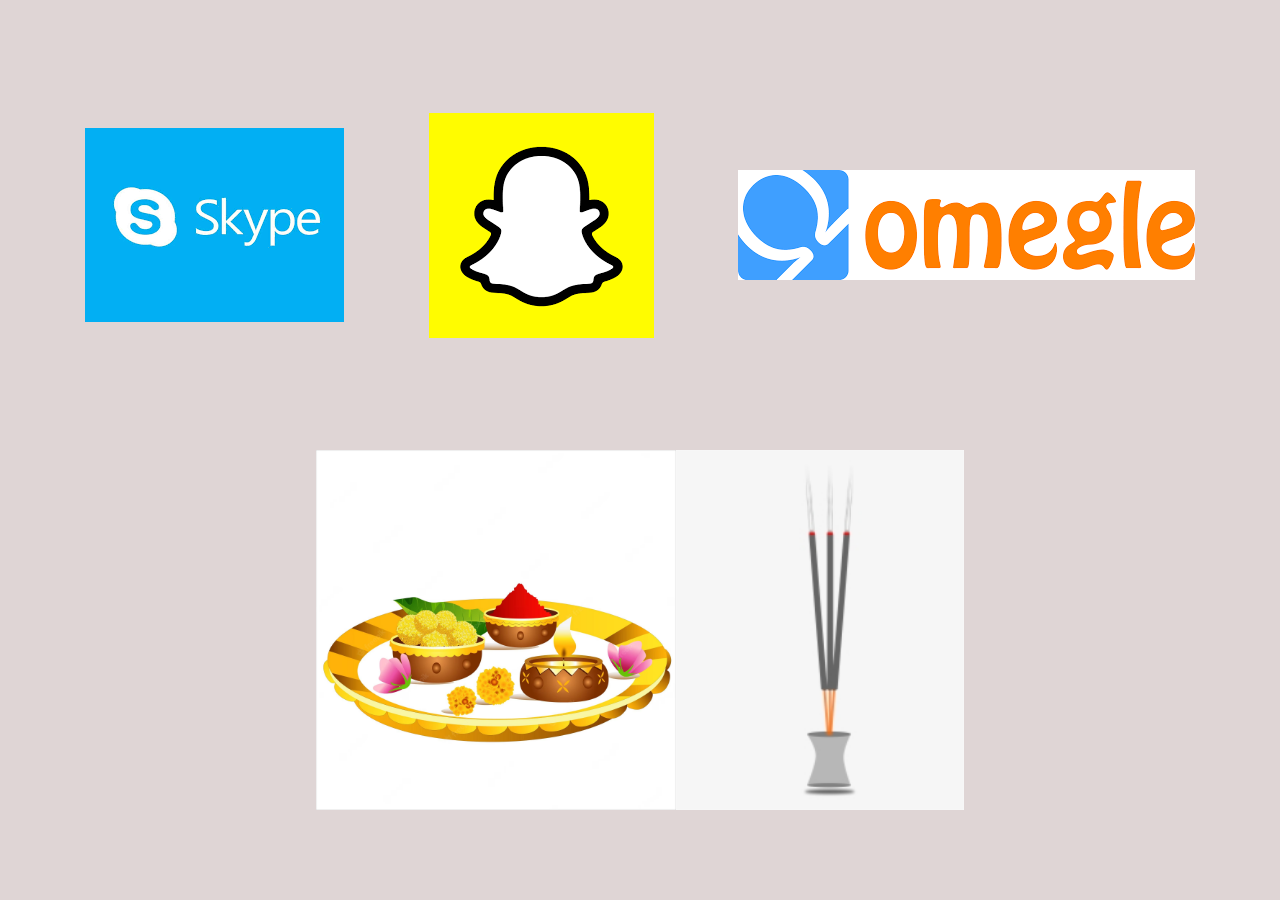
<file: pillars.html>
<!DOCTYPE html>
<html lang="en">
<head>
    <meta charset="UTF-8">
    <meta http-equiv="X-UA-Compatible" content="IE=edge">
    <meta name="viewport" content="width=device-width, initial-scale=1.0">
    <title>Pillars</title>
    <link rel="stylesheet" href="style.css">
    <style>
        *{
            background-color: rgb(223, 213, 213);
            margin: 0;
            padding: 0;
        }
        .pillars{
            display: flex;
            align-items: center;
            height: 50vh;
            justify-content:space-evenly;
            
        }
        .thali{
            height: 50vh;
            display: flex;
            justify-content: center;
            
        }
        .th{
            height: 40vh;
        }
    </style>
</head>
<body>
    <div class="pillars">
        <img src="skype.png" alt="">
        <img src="snap.png" alt="">
        <img src="omegle.png" alt="">
    </div>
    <div class="thali">
        <img class="th" src="thali.avif" alt="">
        <img class="th" src="agarbati.png" alt="">
    </div>
</body>
</html>
</file>
<file: style.css>
@import url('https://fonts.googleapis.com/css2?family=Playfair+Display:ital,wght@1,500&display=swap');
*{
    margin: 0;
    padding: 0;
    box-sizing: border-box;
    font-family:sans-serif;
}
html{
    font-size: 16px;
}

.flex{
    display: flex;
    flex-wrap: wrap;
    justify-content: space-between;
    padding: 0 1%;
}

.inner{
    max-width: 1200px;
    margin: 0 auto;
    padding: 1%;
}

.wrapper{
    max-width: 100%;
    height: 100vh;
}

.container{
    width: 100%;
    height: 100vh;
    z-index: 5;
}

.navigation{
    width: 100%;
    /* background: rgba(0, 0, 0, 0.4); */
    position: fixed;
    z-index: 5;
    /* box-shadow:0 0 5px 0 #0094da ; */
    padding: 30px 0;

}

.nav-bar{
    align-items: center;
    padding: 0 1%;
}

.nav-bar .blue{
    /* color: #0094da; */
    color: rgb(65, 64, 62);
    font-family: 'Playfair Display', serif;
}

.nav-bar h2{
    color: rgb(65, 64, 62);
    font-family: 'Playfair Display', serif;}

.nav-bar ul{
    width: 45%;
}

.nav-bar ul li{
    list-style: none;
    font-size: 1rem;
}
.nav-bar ul a{
    text-decoration: none;
    color: rgb(29, 29, 29);
    font-family: 'Playfair Display', serif;
    font-size: 18px;

}

.nav-bar ul li a:hover{
    color: #0094da;
    cursor: pointer;
    border-bottom: 1px solid #0094da ;
}
.nav-bar .toggle-btn{
    display: none;
    font-size: 30px;
    background-color: transparent;
    border: none;
    outline: none;
}

.banner{
    display: flex;
    justify-content: center;
    flex-direction: column;
    align-items: center;
    height: 100%;
    text-align: center;
    columns: #fff;
}

.banner h1{
    font-size: 3rem;
    color: rgb(65, 64, 62);
    font-family: 'Playfair Display', serif;

}

.banner .heading{
    font-style: italic;
    padding: 0 20px;

}

.wrapper .video-container{
    width: 100%;
    height: 100vh;
    position: absolute;
    top: 0;
    left: 0;
    z-index: -6;

}
.wrapper .video-container video{
    width: 100%;
    height: 100vh;
    object-fit: cover;
}

.video-container .color-overlay{
    width: 100%;
    height: 100vh;
    /* background-color: black; */
    position: absolute;
    top: 0;
    left: 0;
    opacity: 2;
}
.timeline-section{
	background-color: #171716;
	min-height: 100vh;
	padding: 100px 15px;
}
.timeline-items{
	max-width: 1000px;
	margin:auto;
	display: flex;
	flex-wrap: wrap;
	position: relative;
}
.timeline-items::before{
	content: '';
	position: absolute;
	width: 2px;
	height: 100%;
	background-color: #85a7ce;
	left: calc(50% - 1px);
}
.timeline-item{
	margin-bottom: 40px;
	width: 100%;
	position: relative;
}
.timeline-item:last-child{
	margin-bottom: 0;
}
.timeline-item:nth-child(odd){
    padding-right: calc(50% + 30px);
	text-align: right;
}
.timeline-item:nth-child(even){
    padding-left: calc(50% + 30px);
}
/* .timeline-dot{
	height: 16px;
	width: 16px;
	background-color: #eaa023;
	position: absolute;
	left: calc(50% - 8px);
	border-radius: 50%;
	top:10px;
} */
.timeline-dot{
	height: 16px;
	width: 16px;
	/* background-color: #eaa023; */
	position: absolute;
	left: calc(50% - 8px);
	border-radius: 50%;
	top:10px;
}
.timeline-dot img{
    position: absolute;
    width: 40px;
    border-radius:50% ;
    right: -20px;
    top: 32px;
    z-index: 10;
    left: -10px;

}
.timeline-date{
	font-size: 18px;
	color: #eaa023;
	margin:6px 0 15px;
}
.timeline-content{
    background-color: #245791;
	padding: 30px;
	border-radius: 5px;
}
.timeline-content h3{
    font-size: 20px;
	color: #ffffff;
	margin:0 0 10px;
	text-transform: capitalize;
	font-weight: 500;
}
.timeline-content p{
    color: #c8c8c8;
	font-size: 16px;
	font-weight: 300;
	line-height: 22px;
}


@media only screen and (max-width: 768px)
{
   .banner h1{
    font-size: 2.5rem;
   } 

   .wrapper ul{
    display: none;
    padding: 0;
    position: absolute;
    top: 90px;
    left: 0;
    text-align: center;
    background-color: #fff;
    width: 100%;
   }

   .wrapper ul li{
    padding: 20px ;
    margin-right: 30px;
    display: block;
    text-align: center;
    font-size: 1.1rem;
   }

   /* .nav ul a{
    color: black;
   } */

   .wrapper .toggle-btn{
    display: block;
    cursor: pointer;

   }



   
}
</file>
